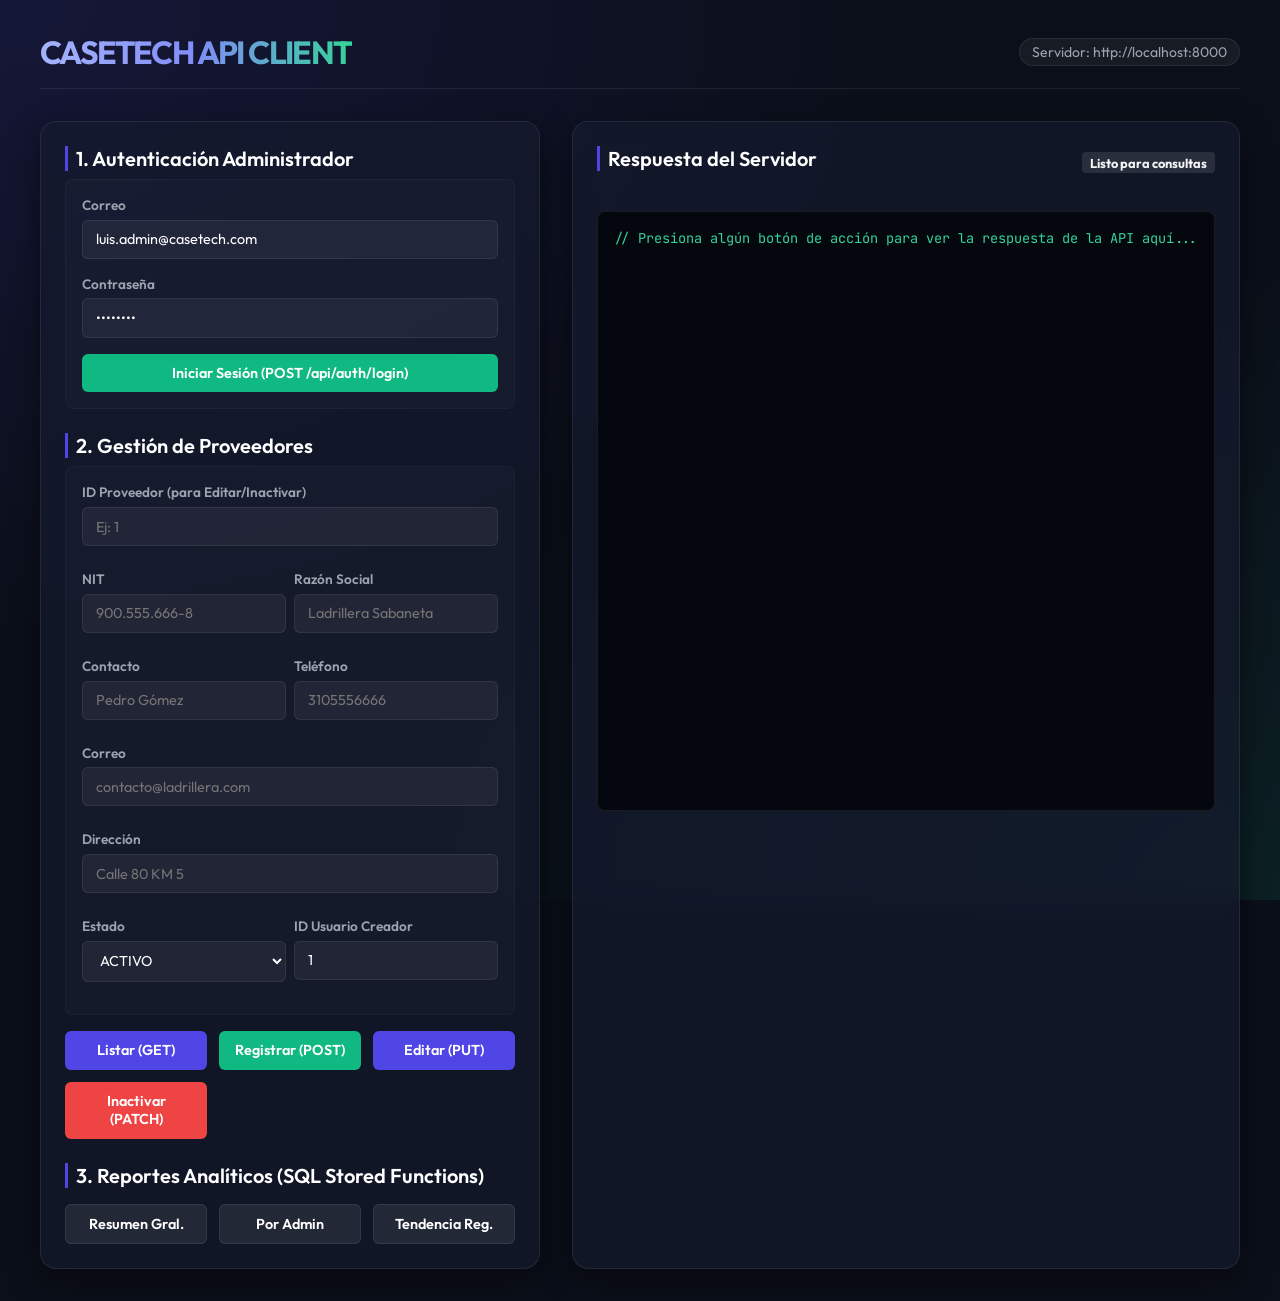
<file: backend/test_client.html>
<!DOCTYPE html>
<html lang="es">
<head>
    <meta charset="UTF-8">
    <meta name="viewport" content="width=device-width, initial-scale=1.0">
    <title>Casetech - API Test Client Dashboard</title>
    <link href="https://fonts.googleapis.com/css2?family=Outfit:wght@300;400;600;700&family=JetBrains+Mono&display=swap" rel="stylesheet">
    <style>
        :root {
            --bg-color: #0b0f19;
            --panel-bg: rgba(20, 26, 46, 0.7);
            --border-color: rgba(255, 255, 255, 0.08);
            --primary: #4f46e5;
            --primary-hover: #4338ca;
            --success: #10b981;
            --error: #ef4444;
            --text-main: #f3f4f6;
            --text-muted: #9ca3af;
        }

        * {
            box-sizing: border-box;
            margin: 0;
            padding: 0;
            font-family: 'Outfit', sans-serif;
        }

        body {
            background-color: var(--bg-color);
            background-image: 
                radial-gradient(at 0% 0%, rgba(79, 70, 229, 0.15) 0px, transparent 50%),
                radial-gradient(at 100% 100%, rgba(16, 185, 129, 0.1) 0px, transparent 50%);
            background-attachment: fixed;
            color: var(--text-main);
            min-height: 100vh;
            padding: 2rem;
        }

        header {
            max-width: 1200px;
            margin: 0 auto 2rem auto;
            display: flex;
            justify-content: space-between;
            align-items: center;
            border-bottom: 1px solid var(--border-color);
            padding-bottom: 1rem;
        }

        header h1 {
            font-size: 2rem;
            font-weight: 700;
            letter-spacing: -0.05em;
            background: linear-gradient(to right, #a5b4fc, #818cf8, #34d399);
            -webkit-background-clip: text;
            -webkit-text-fill-color: transparent;
        }

        header span {
            font-size: 0.875rem;
            color: var(--text-muted);
            background: rgba(255, 255, 255, 0.05);
            padding: 0.25rem 0.75rem;
            border-radius: 9999px;
            border: 1px solid var(--border-color);
        }

        .container {
            max-width: 1200px;
            margin: 0 auto;
            display: grid;
            grid-template-columns: 1fr 1.2fr;
            gap: 2rem;
        }

        @media (max-width: 900px) {
            .container {
                grid-template-columns: 1fr;
            }
        }

        .panel {
            background: var(--panel-bg);
            backdrop-filter: blur(12px);
            border-radius: 16px;
            border: 1px solid var(--border-color);
            padding: 1.5rem;
            display: flex;
            flex-direction: column;
            gap: 1.5rem;
            box-shadow: 0 10px 30px rgba(0, 0, 0, 0.5);
        }

        h2 {
            font-size: 1.25rem;
            font-weight: 600;
            color: #fff;
            border-left: 3px solid var(--primary);
            padding-left: 0.5rem;
            margin-bottom: 0.5rem;
        }

        .section-box {
            background: rgba(255, 255, 255, 0.02);
            border: 1px solid rgba(255, 255, 255, 0.03);
            border-radius: 8px;
            padding: 1rem;
        }

        .form-group {
            margin-bottom: 1rem;
        }

        .form-group:last-child {
            margin-bottom: 0;
        }

        label {
            display: block;
            font-size: 0.85rem;
            font-weight: 600;
            color: var(--text-muted);
            margin-bottom: 0.35rem;
        }

        input, select {
            width: 100%;
            background: rgba(255, 255, 255, 0.05);
            border: 1px solid var(--border-color);
            border-radius: 6px;
            padding: 0.6rem 0.8rem;
            color: #fff;
            font-size: 0.9rem;
            transition: all 0.2s ease;
        }

        input:focus, select:focus {
            outline: none;
            border-color: var(--primary);
            box-shadow: 0 0 0 3px rgba(79, 70, 229, 0.2);
        }

        .button-grid {
            display: grid;
            grid-template-columns: repeat(auto-fill, minmax(130px, 1fr));
            gap: 0.75rem;
            margin-top: 1rem;
        }

        button {
            cursor: pointer;
            border: none;
            border-radius: 6px;
            padding: 0.65rem 1rem;
            font-weight: 600;
            font-size: 0.9rem;
            color: #fff;
            background: var(--primary);
            transition: all 0.2s ease;
            display: flex;
            justify-content: center;
            align-items: center;
            gap: 0.5rem;
        }

        button:hover {
            background: var(--primary-hover);
            transform: translateY(-1px);
        }

        button.success-btn {
            background: var(--success);
        }
        button.success-btn:hover {
            background: #059669;
        }

        button.danger-btn {
            background: var(--error);
        }
        button.danger-btn:hover {
            background: #dc2626;
        }

        button.secondary-btn {
            background: rgba(255, 255, 255, 0.08);
            border: 1px solid var(--border-color);
        }
        button.secondary-btn:hover {
            background: rgba(255, 255, 255, 0.15);
        }

        /* Monitor / Visualizador de Consola */
        .response-container {
            display: flex;
            flex-direction: column;
            height: 100%;
            min-height: 500px;
        }

        .response-header {
            display: flex;
            justify-content: space-between;
            align-items: center;
            margin-bottom: 0.5rem;
        }

        .status-badge {
            font-size: 0.8rem;
            font-weight: bold;
            padding: 0.15rem 0.5rem;
            border-radius: 4px;
            background: rgba(255, 255, 255, 0.1);
        }

        .status-success {
            background: rgba(16, 185, 129, 0.2);
            color: #34d399;
            border: 1px solid rgba(16, 185, 129, 0.4);
        }

        .status-error {
            background: rgba(239, 68, 68, 0.2);
            color: #f87171;
            border: 1px solid rgba(239, 68, 68, 0.4);
        }

        pre {
            background: #05070f;
            border: 1px solid var(--border-color);
            border-radius: 8px;
            padding: 1rem;
            flex-grow: 1;
            overflow-y: auto;
            max-height: 600px;
            font-family: 'JetBrains Mono', monospace;
            font-size: 0.85rem;
            line-height: 1.5;
            color: #34d399;
        }

        .loader {
            display: none;
            width: 16px;
            height: 16px;
            border: 2px solid #fff;
            border-bottom-color: transparent;
            border-radius: 50%;
            animation: rotation 1s linear infinite;
        }

        @keyframes rotation {
            0% { transform: rotate(0deg); }
            100% { transform: rotate(360deg); }
        }
    </style>
</head>
<body>

    <header>
        <h1>CASETECH API CLIENT</h1>
        <span>Servidor: http://localhost:8000</span>
    </header>

    <div class="container">
        <!-- Panel de Entradas e Interacciones -->
        <div class="panel">
            <div>
                <h2>1. Autenticación Administrador</h2>
                <div class="section-box" style="margin-top: 0.5rem;">
                    <div class="form-group">
                        <label for="login-email">Correo</label>
                        <input type="text" id="login-email" value="luis.admin@casetech.com">
                    </div>
                    <div class="form-group" style="margin-top: 0.5rem;">
                        <label for="login-password">Contraseña</label>
                        <input type="password" id="login-password" value="admin123">
                    </div>
                    <button class="success-btn" style="margin-top: 0.75rem; width: 100%;" onclick="executeLogin()">
                        <div class="loader" id="login-loader"></div>
                        Iniciar Sesión (POST /api/auth/login)
                    </button>
                </div>
            </div>

            <div>
                <h2>2. Gestión de Proveedores</h2>
                <div class="section-box" style="margin-top: 0.5rem; display: flex; flex-direction: column; gap: 0.5rem;">
                    <div class="form-group">
                        <label for="prov-id">ID Proveedor (para Editar/Inactivar)</label>
                        <input type="number" id="prov-id" placeholder="Ej: 1">
                    </div>
                    <div style="display: grid; grid-template-columns: 1fr 1fr; gap: 0.5rem;">
                        <div class="form-group">
                            <label for="prov-nit">NIT</label>
                            <input type="text" id="prov-nit" placeholder="900.555.666-8">
                        </div>
                        <div class="form-group">
                            <label for="prov-razon">Razón Social</label>
                            <input type="text" id="prov-razon" placeholder="Ladrillera Sabaneta">
                        </div>
                    </div>
                    <div style="display: grid; grid-template-columns: 1fr 1fr; gap: 0.5rem;">
                        <div class="form-group">
                            <label for="prov-contacto">Contacto</label>
                            <input type="text" id="prov-contacto" placeholder="Pedro Gómez">
                        </div>
                        <div class="form-group">
                            <label for="prov-telefono">Teléfono</label>
                            <input type="text" id="prov-telefono" placeholder="3105556666">
                        </div>
                    </div>
                    <div class="form-group">
                        <label for="prov-correo">Correo</label>
                        <input type="text" id="prov-correo" placeholder="contacto@ladrillera.com">
                    </div>
                    <div class="form-group">
                        <label for="prov-direccion">Dirección</label>
                        <input type="text" id="prov-direccion" placeholder="Calle 80 KM 5">
                    </div>
                    <div style="display: grid; grid-template-columns: 1fr 1fr; gap: 0.5rem;">
                        <div class="form-group">
                            <label for="prov-estado">Estado</label>
                            <select id="prov-estado">
                                <option value="ACTIVO">ACTIVO</option>
                                <option value="INACTIVO">INACTIVO</option>
                            </select>
                        </div>
                        <div class="form-group">
                            <label for="prov-user">ID Usuario Creador</label>
                            <input type="number" id="prov-user" value="1">
                        </div>
                    </div>
                </div>

                <div class="button-grid">
                    <button onclick="executeList()">Listar (GET)</button>
                    <button class="success-btn" onclick="executeRegister()">Registrar (POST)</button>
                    <button onclick="executeModify()">Editar (PUT)</button>
                    <button class="danger-btn" onclick="executeDisable()">Inactivar (PATCH)</button>
                </div>
            </div>

            <div>
                <h2>3. Reportes Analíticos (SQL Stored Functions)</h2>
                <div class="button-grid">
                    <button class="secondary-btn" onclick="executeAnalytics('resumen')">Resumen Gral.</button>
                    <button class="secondary-btn" onclick="executeAnalytics('por-usuario')">Por Admin</button>
                    <button class="secondary-btn" onclick="executeAnalytics('tendencia')">Tendencia Reg.</button>
                </div>
            </div>
        </div>

        <!-- Panel de Respuestas -->
        <div class="panel response-container">
            <div class="response-header">
                <h2>Respuesta del Servidor</h2>
                <span id="response-status" class="status-badge">Listo para consultas</span>
            </div>
            <pre id="response-output">// Presiona algún botón de acción para ver la respuesta de la API aquí...</pre>
        </div>
    </div>

    <script>
        const API_URL = "http://127.0.0.1:8000";

        function setResponse(statusText, isError, data) {
            const badge = document.getElementById("response-status");
            badge.textContent = statusText;
            if (isError) {
                badge.className = "status-badge status-error";
            } else {
                badge.className = "status-badge status-success";
            }
            document.getElementById("response-output").textContent = JSON.stringify(data, null, 2);
        }

        async function makeRequest(path, method, body = null) {
            const url = `${API_URL}${path}`;
            const options = {
                method: method,
                headers: {
                    "Content-Type": "application/json"
                }
            };
            if (body) {
                options.body = JSON.stringify(body);
            }

            try {
                const res = await fetch(url, options);
                const data = await res.json();
                setResponse(`${res.status} ${res.statusText}`, !res.ok, data);
            } catch (err) {
                setResponse("500 Connection Error", true, {
                    success: false,
                    message: "No se pudo conectar al servidor FastAPI. Asegúrate de tenerlo encendido en tu consola local.",
                    error: err.message
                });
            }
        }

        function executeLogin() {
            const email = document.getElementById("login-email").value;
            const pass = document.getElementById("login-password").value;
            makeRequest("/api/auth/login", "POST", { correo: email, password: pass });
        }

        function executeList() {
            makeRequest("/api/proveedores", "GET");
        }

        function executeRegister() {
            const body = {
                nit: document.getElementById("prov-nit").value,
                razon_social: document.getElementById("prov-razon").value,
                contacto_completo: document.getElementById("prov-contacto").value,
                telefono: document.getElementById("prov-telefono").value || null,
                correo: document.getElementById("prov-correo").value || null,
                direccion: document.getElementById("prov-direccion").value || null,
                estado: document.getElementById("prov-estado").value,
                usuario_id: parseInt(document.getElementById("prov-user").value)
            };
            makeRequest("/api/proveedores", "POST", body);
        }

        function executeModify() {
            const id = document.getElementById("prov-id").value;
            if (!id) {
                alert("Debes ingresar el ID del proveedor a modificar en la parte superior del formulario.");
                return;
            }
            const body = {
                razon_social: document.getElementById("prov-razon").value,
                contacto_completo: document.getElementById("prov-contacto").value,
                telefono: document.getElementById("prov-telefono").value || null,
                correo: document.getElementById("prov-correo").value || null,
                direccion: document.getElementById("prov-direccion").value || null,
                estado: document.getElementById("prov-estado").value
            };
            makeRequest(`/api/proveedores/${id}`, "PUT", body);
        }

        function executeDisable() {
            const id = document.getElementById("prov-id").value;
            if (!id) {
                alert("Debes ingresar el ID del proveedor a desactivar en la parte superior del formulario.");
                return;
            }
            makeRequest(`/api/proveedores/${id}/desactivar`, "PATCH");
        }

        function executeAnalytics(type) {
            makeRequest(`/api/proveedores/analitica/${type}`, "GET");
        }
    </script>
</body>
</html>
</file>
